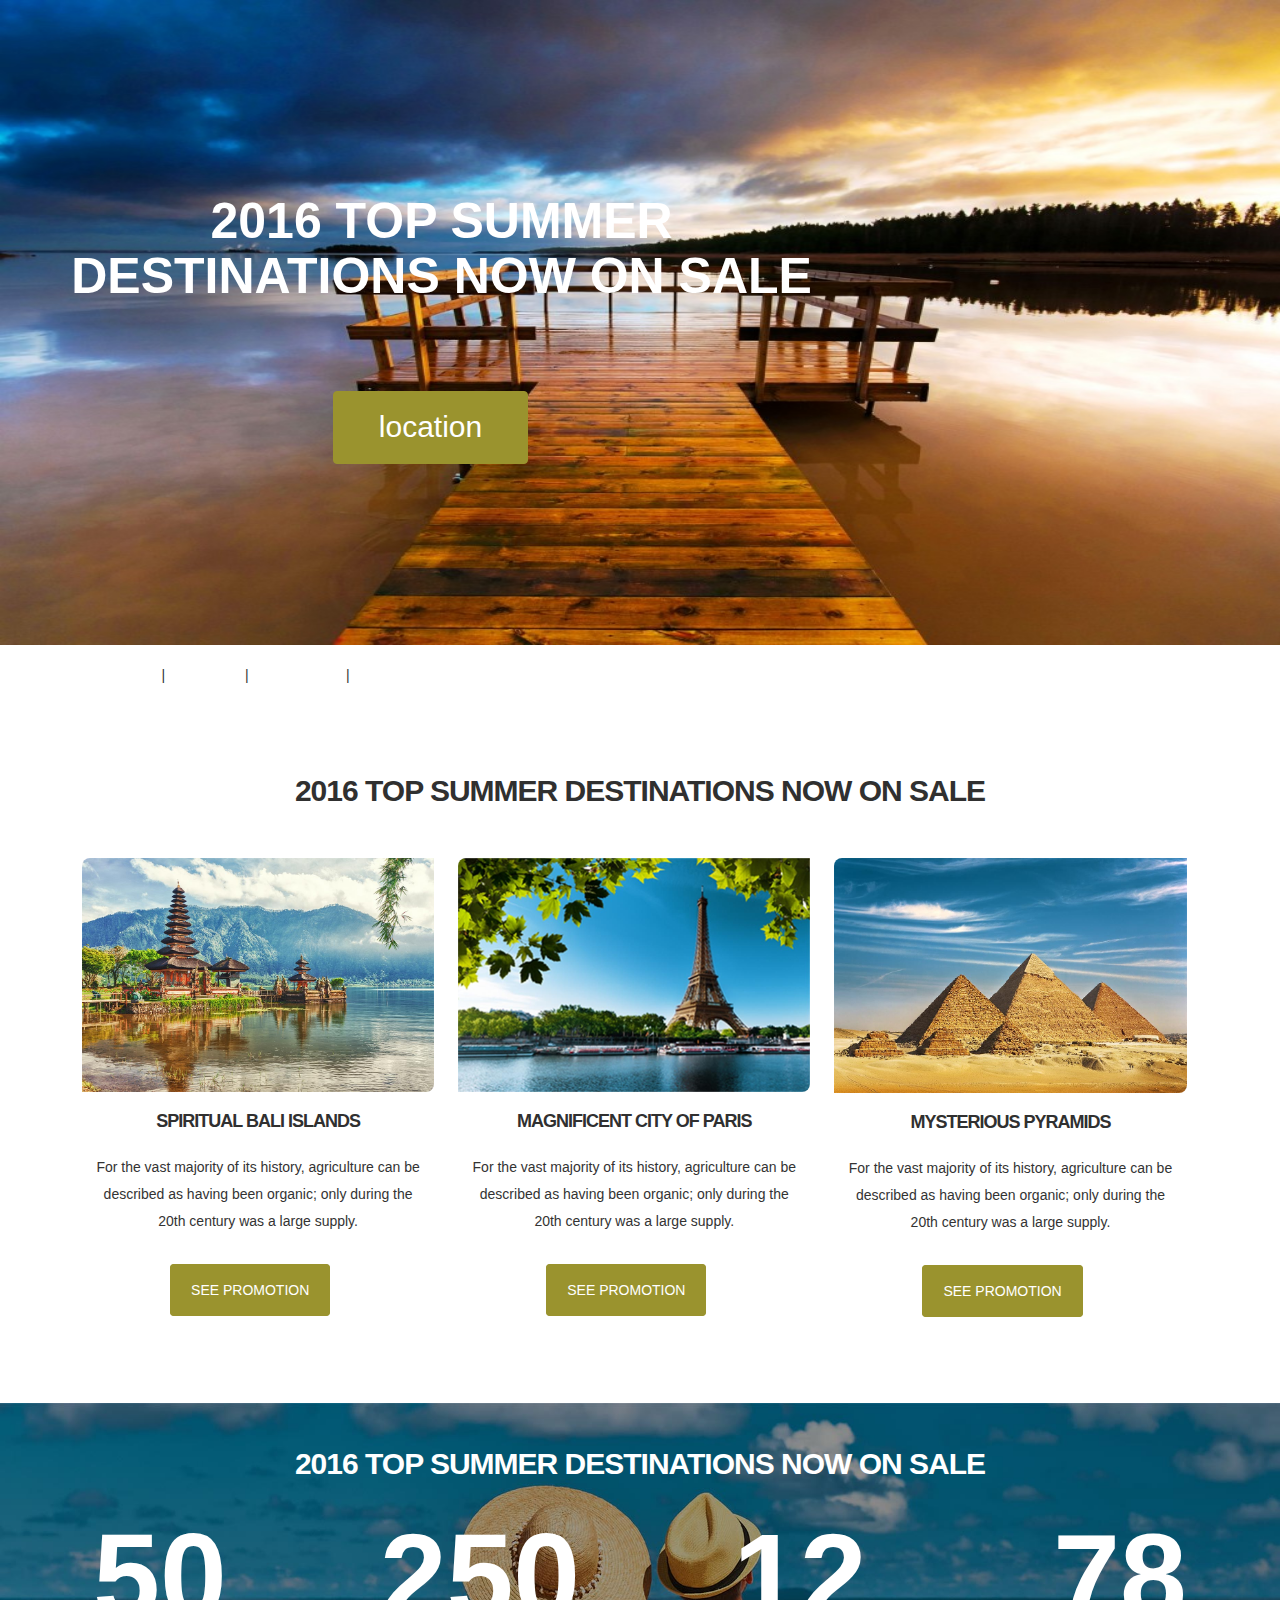
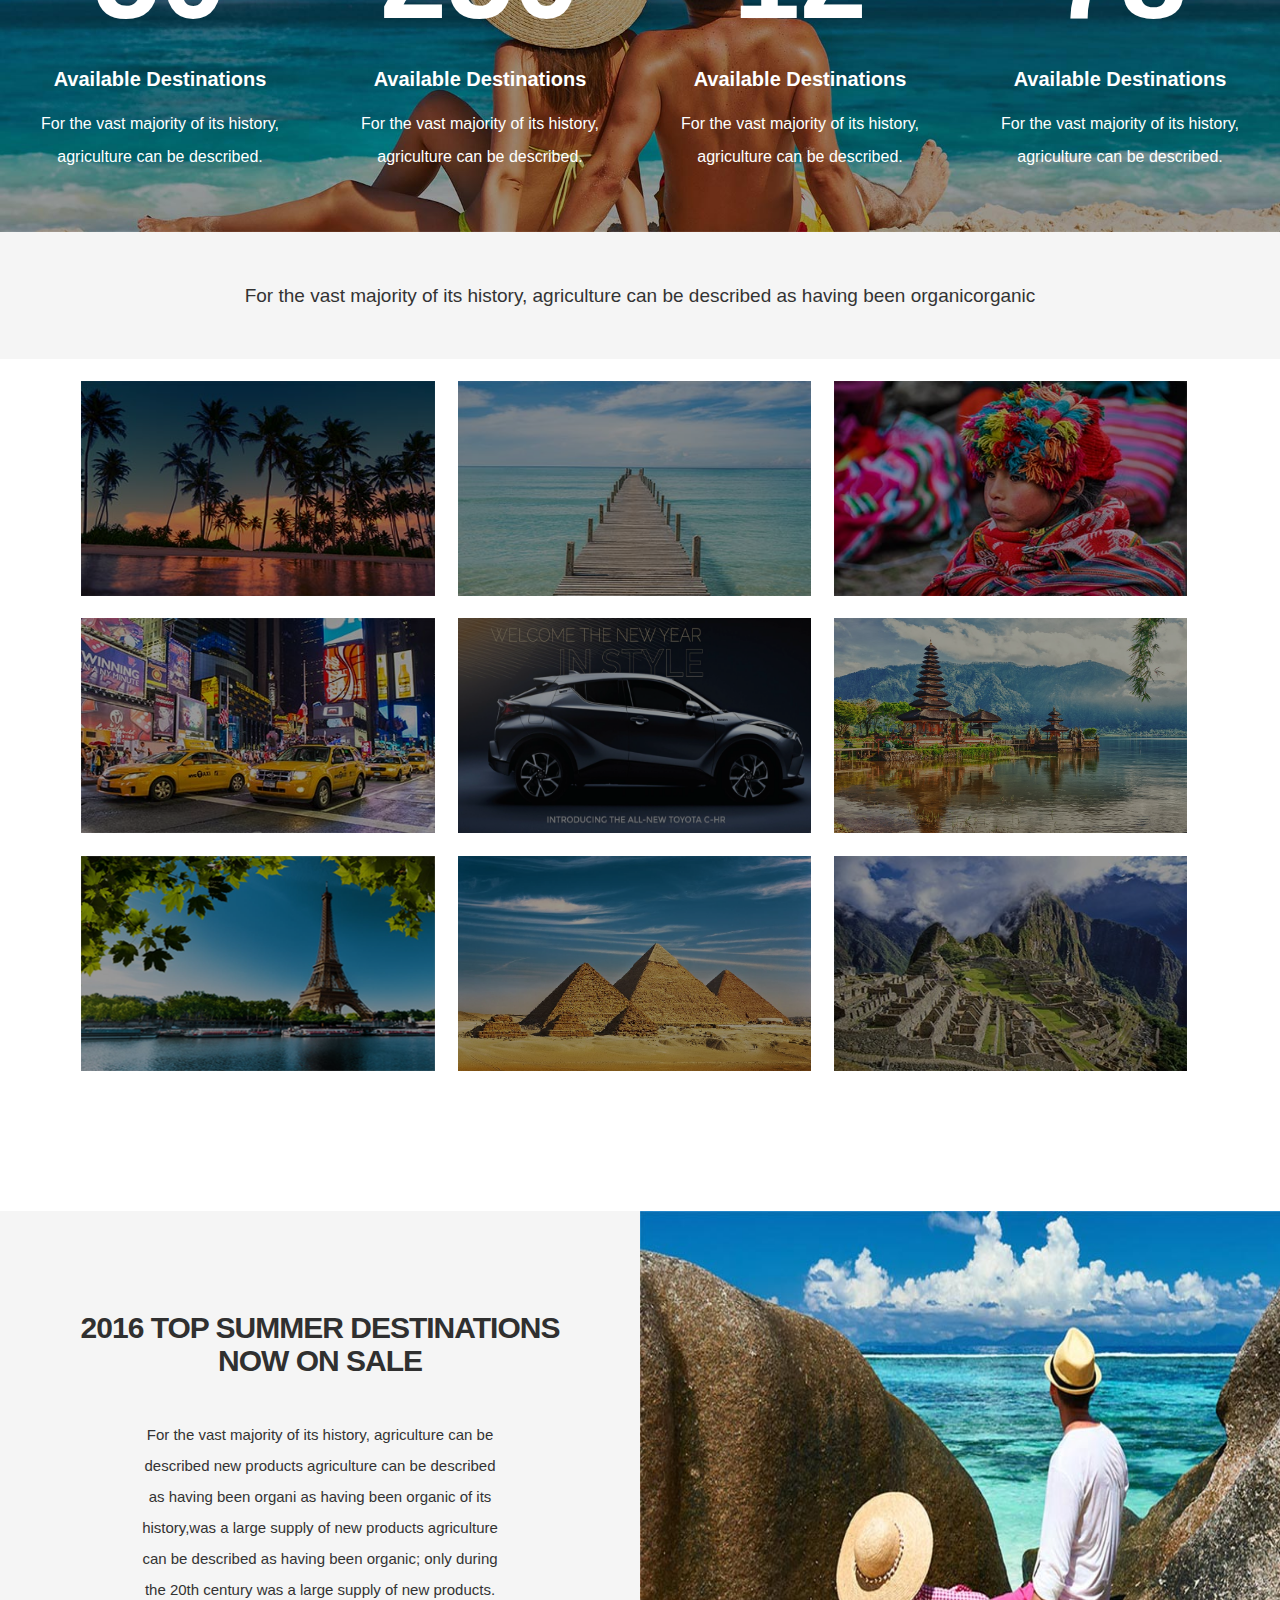
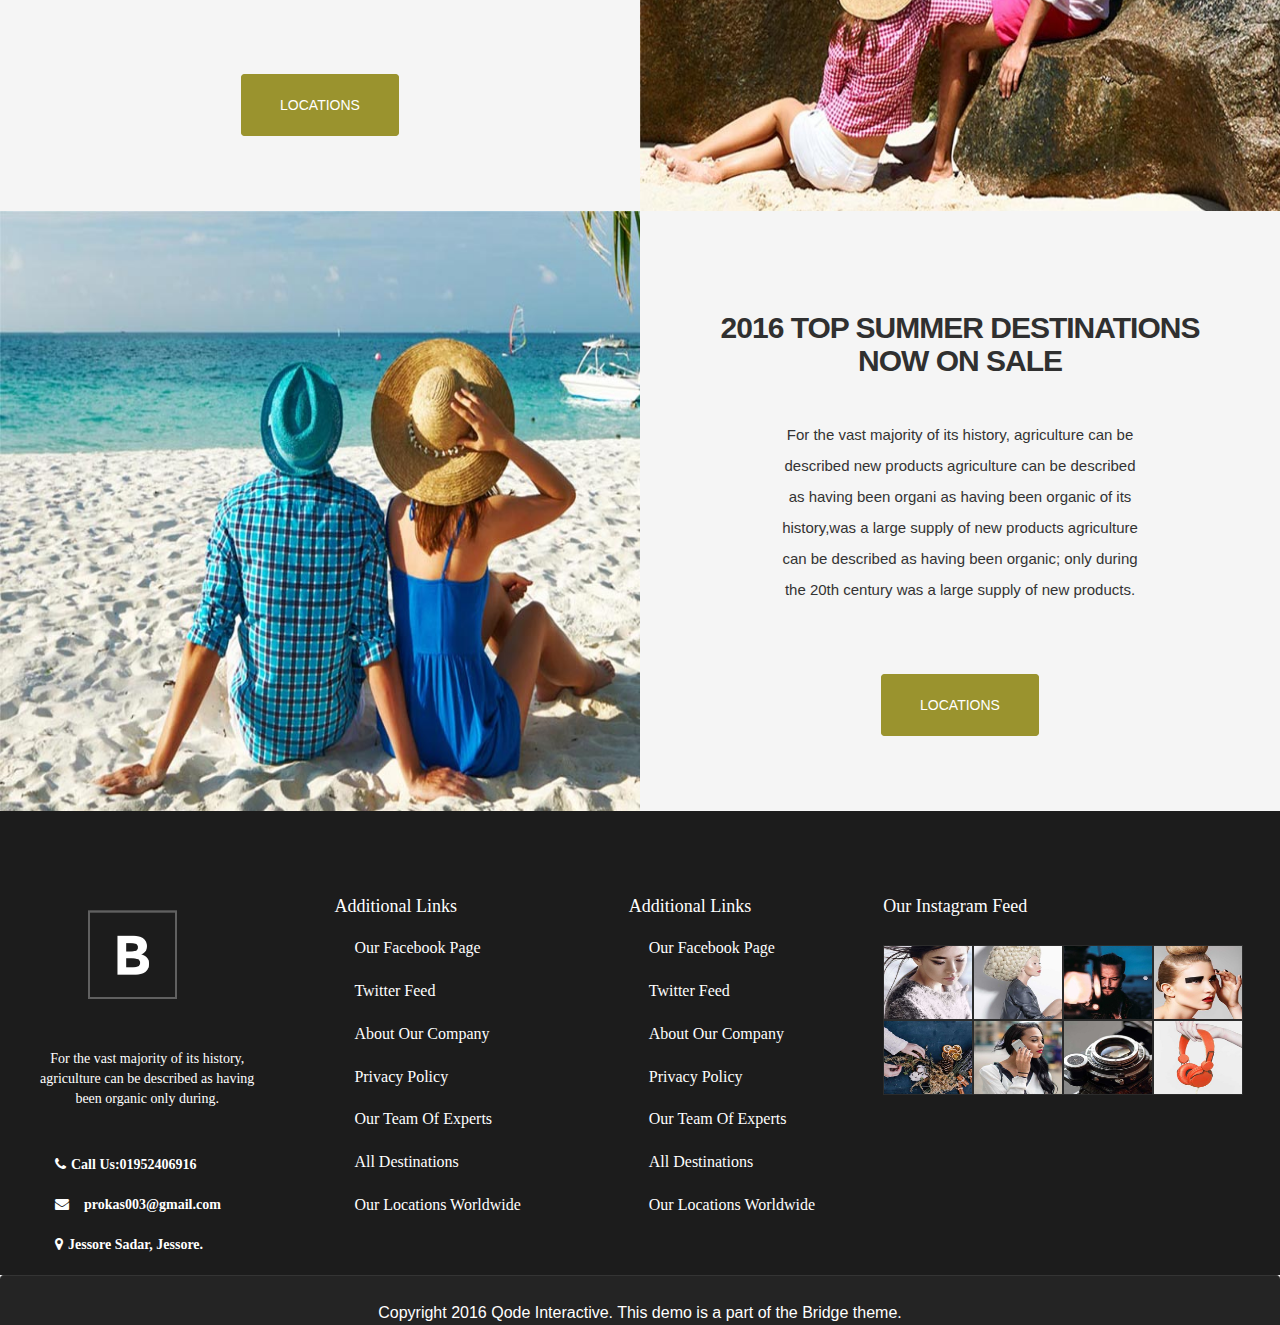
<file: Destnation/index.html>
<!DOCTYPE html>
<html lang="en-US">
    <head>
        <title> Ready Made Web sites </title>
        <meta charset="UTF-8">
        <meta name="description" content="" />
        <meta name="keywords" content="" />
        <meta name="author" content="" />
        <meta name="viewport" content="width=device-width, initial-scale=1.0" />
        <!-- ================ Favicon ================ -->
        <link rel="shortcut icon" type="image/x-icon" href="images/images.png" />
        <!-- ================ CSS Files ================ -->
        <link rel="stylesheet" type="text/css" href="css/bootstrap.min.css" media="all" />
        <link rel="stylesheet" type="text/css" href="css/font-awesome.min.css"/>
        <link rel="stylesheet" type="text/css" href="css/style.css" media="all" />
        <!-- ================ JS Files ================ -->
        <script type="text/javascript" src="js/jquery-3.2.0.min.js"></script>
        <script type="text/javascript" src="js/bootstrap.min.js"></script>
        
        <script type="text/javascript">
            $(document).ready(function(){
                $(window).scroll(function(){
                    var scroll=$(this).scrollTop();
                    if(scroll>1){
                        $(".head").addClass("fixed");
                    }else{
                        $(".head").removeClass("fixed");
                    }
                });
            });
        </script>
    </head>
    <body>
        <header class="header-area">
            <div class="slider">
                <img src="images/akwrdiznkliselmfixhh.jpg" alt="images">               
                <div class="slider-title">
                    <h2>2016 TOP SUMMER DESTINATIONS NOW ON SALE</h2>
                    <a href="../index.html">location</a>
                </div>
            </div>
            <div class="head">
                <div class="logo">
                    <img src="images/logo-rertina-ready.png" alt="images">
                </div>
                <nav class="main-menu">
                    <ul>
                        <li><a href="#">home</a></li>
                        <li>|</li>
                        <li><a href="#">about</a></li>
                        <li>|</li>
                        <li><a href="#">contact</a></li>
                        <li>|</li>
                        <li><a href="#">destinations</a></li>
                    </ul>
                </nav>
                <nav class="main-call">
                    <ul>
                        <li><i class="fa fa-phone"></i> <a href="#">Call Us:01952-406916</a></li>
                        <li>|</li>
                        <li> <a href="#"><i class="fa fa-facebook"></i></a></li>
                        <li> <a href="#"><i class="fa fa-twitter"></i></a></li>
                        <li> <a href="#"><i class="fa fa-whatsapp"></i></a></li>
                    </ul>
                </nav>
            </div>
            <div class="banar">

            </div>
        </header>
        <div class="body-area">
            <div class="destinations container">
                <div class="dest-title">
                    <h2>2016 TOP SUMMER DESTINATIONS NOW ON SALE</h2>
                </div>
                <div class="frist-dest">
                    <div class="image">
                        <img src="images/travel-2.jpg" alt="prokash">
                    </div>
                    <h3>Spiritual Bali Islands</h3>
                    <p>For the vast majority of its history, agriculture can be described as having been organic; only during the 20th century was a large supply.</p>
                    <a href="#">see promotion</a>
                </div>
                <div class="frist-dest">
                    <div class="image">
                        <img src="images/travel-3.jpg" alt="prokash">
                    </div>
                    <h3>Magnificent City Of Paris</h3>
                    <p>For the vast majority of its history, agriculture can be described as having been organic; only during the 20th century was a large supply.</p>
                    <a href="#">see promotion</a>
                </div>
                <div class="frist-dest">
                    <div class="image">
                        <img src="images/travel-4.jpg" alt="prokash">
                    </div>
                    <h3>Mysterious Pyramids</h3>
                    <p>For the vast majority of its history, agriculture can be described as having been organic; only during the 20th century was a large supply.</p>
                    <a href="#">see promotion</a>
                </div>
            </div>
            <div class="wass-area">
                <img src="images/travel-5.jpg" alt="prokash">
                <div class="">
                    <div class="wossion">
                        <div class="wass-title">
                            <h2>2016 TOP SUMMER DESTINATIONS NOW ON SALE</h2>
                        </div>
                        <div class="wass col-md-3 col-sm-6">
                            <h1>50</h1>
                            <h2>Available Destinations</h2>
                            <p>For the vast majority of its history, agriculture can be described.</p>
                        </div>
                        <div class="wass col-md-3 col-sm-6">
                            <h1>250</h1>
                            <h2>Available Destinations</h2>
                            <p>For the vast majority of its history, agriculture can be described.</p>
                        </div>
                        <div class="wass col-md-3 col-sm-6">
                            <h1>12</h1>
                            <h2>Available Destinations</h2>
                            <p>For the vast majority of its history, agriculture can be described.</p>
                        </div>
                        <div class="wass col-md-3 col-sm-6">
                            <h1>78</h1>
                            <h2>Available Destinations</h2>
                            <p>For the vast majority of its history, agriculture can be described.</p>
                        </div>
                    </div>
                    <div class="p">
                        <p>For the vast majority of its history, agriculture can be described as having been organicorganic</p>
                    </div>
                </div>
            </div>
            <div class="galary container">
                <div class="car">
                    <div class="opasity"></div>
                    <img src="images/travel-6.jpg" alt="prokash">
                    <div class="car-content">
                        <h2>Thailand & vietnam</h2>
                        sutheast asia
                    </div>
                </div>
                <div class="car">
                    <div class="opasity"></div>
                    <img src="images/travel-7.jpg" alt="prokash">
                    <div class="car-content">
                        <h2>bali & borneo</h2>
                        sutheast asia
                    </div>
                </div>

                <div class="car">
                    <div class="opasity"></div>
                    <img src="images/travel-8.jpg" alt="prokash">
                    <div class="car-content">
                        <h2>mountains of peru</h2>
                        south america
                    </div>
                </div>
                <div class="car">
                    <div class="opasity"></div>
                    <img src="images/travel-10.jpg" alt="prokash">
                    <div class="car-content">
                        <h2>bali & borneo</h2>
                        sutheast asia
                    </div>
                </div>

                <div class="car">
                    <div class="opasity"></div>
                    <img src="images/Capture.PNG" alt="prokash">
                    <div class="car-content">
                        <h2>bali & borneo</h2>
                        sutheast asia
                    </div>
                </div>
                <div class="car">
                    <div class="opasity"></div>
                    <img src="images/travel-2.jpg" alt="prokash">
                    <div class="car-content">
                        <h2>bali & borneo</h2>
                        sutheast asia
                    </div>
                </div>

                <div class="car">
                    <div class="opasity"></div>
                    <img src="images/travel-3.jpg" alt="prokash">
                    <div class="car-content">
                        <h2>bali & borneo</h2>
                        sutheast asia
                    </div>
                </div>
                <div class="car">
                    <div class="opasity"></div>
                    <img src="images/travel-4.jpg" alt="prokash">
                    <div class="car-content">
                        <h2>Thailand & vietnam</h2>
                        sutheast asia
                    </div>
                </div>

                <div class="car">
                    <div class="opasity"></div>
                    <img src="images/travel-11.jpg" alt="prokash">
                    <div class="car-content">
                        <h2>Thailand & vietnam</h2>
                        sutheast asia
                    </div>
                </div>
            </div>
            <div class="locations">
                <div class="locations-title">
                    <h2>2016 TOP SUMMER DESTINATIONS NOW ON SALE</h2>
                    <p>For the vast majority of its history, agriculture can be described new products agriculture can be described as having been organi as having been organic of its history,was a large supply of new products agriculture can be described as having been organic; only during the 20th century was a large supply of new products.</p>
                    <a href="#">locations</a>
                </div>
                <div class="locations-title">
                    <div class="locations-img">
                        <img src="images/travel-23.jpg" alt="prokash">
                    </div>
                </div>
            </div>
            <div class="locations">
                <div class="locations-title">
                    <div class="locations-img">
                        <img src="images/travel-22.jpg" alt="prokash">
                    </div>
                </div>
                <div class="locations-title">
                    <h2>2016 TOP SUMMER DESTINATIONS NOW ON SALE</h2>
                    <p>For the vast majority of its history, agriculture can be described new products agriculture can be described as having been organi as having been organic of its history,was a large supply of new products agriculture can be described as having been organic; only during the 20th century was a large supply of new products.</p>
                    <a href="#">locations</a>
                </div>
            </div>

            <div class="footer-area">
                <div class="footer1">
                    <img src="images/logo-rertina-ready.png" alt="prokash">
                    <p>For the vast majority of its history, agriculture can be described as having been organic only during.</p>
                    <ul>
                        <li><i class="fa fa-phone"></i>Call Us:01952406916</li>
                        <li><i class="fa fa-envelope "></i><a href="#">prokas003@gmail.com</a></li>
                        <li><i class="fa fa-map-marker"></i>Jessore Sadar, Jessore.</li>
                    </ul>
                </div>
                <div class="footer">
                    <ul>
                        <h4>Additional Links</h4>
                        <li><a href="#">Our Facebook Page </a></li>
                        <li><a href="#">  Twitter Feed</a></li>
                        <li><a href="#">About Our Company </a></li>
                        <li><a href="#">Privacy Policy </a></li>
                        <li><a href="#">Our Team Of Experts </a></li>
                        <li><a href="#">All Destinations </a></li>
                        <li><a href="#">  Our Locations Worldwide</a></li>
                    </ul>
                </div>
                <div class="footer">
                    <ul>
                        <h4> Additional Links</h4>
                        <li><a href="#">Our Facebook Page </a></li>
                        <li><a href="#">Twitter Feed </a></li>
                        <li><a href="#">About Our Company </a></li>
                        <li><a href="#">Privacy Policy </a></li>
                        <li><a href="#">Our Team Of Experts </a></li>
                        <li><a href="#">All Destinations </a></li>
                        <li><a href="#"> Our Locations Worldwide </a></li>
                    </ul>
                </div>
                <div class="footer-right">
                    <h4>Our Instagram Feed</h4>
                    <div class="footer-img">
                        <li><a href="#"><img src="images/prokash_01952406916 (1).jpg" alt="prokash"></a></li>
                    </div>
                    <div class="footer-img">
                        <li><a href="#"><img src="images/prokash_01952406916 (2).jpg" alt="prokash"></a></li>
                    </div>
                    <div class="footer-img">
                        <li><a href="#"><img src="images/prokash_01952406916 (3).jpg" alt="prokash"></a></li>
                    </div>
                    <div class="footer-img">
                        <li><a href="#"><img src="images/prokash_01952406916 (4).jpg" alt="prokash"></a></li>
                    </div>
                    <div class="footer-img">
                        <li><a href="#"><img src="images/prokash_01952406916 (5).jpg" alt="prokash"></a></li>
                    </div>
                    <div class="footer-img">
                        <li><a href="#"><img src="images/prokash_01952406916 (6).jpg" alt="prokash"></a></li>
                    </div>
                    <div class="footer-img">
                        <li><a href="#"><img src="images/prokash_01952406916 (7).jpg" alt="prokash"></a></li>
                    </div>
                    <div class="footer-img">
                        <li><a href="#"><img src="images/prokash_01952406916 (8).jpg" alt="prokash"></a></li>
                    </div>
                </div>
            </div>
            <div class="footer-bottom">
                Copyright 2016 Qode Interactive. This demo is a part of the Bridge theme.
                <h3>Prokash Biswas</h3>
            </div>
        </div>
    </body>
</html>
</file>
<file: Destnation/css/style.css>
body{
    margin: 0;
    padding: 0;
}
.fixed{
    position:fixed;
    background:rgba(0,0,0,.8);
    color:#ffffff;
    padding:10px;
    left:0;
    top:0;
    width:100%; 
    margin:0;
    z-index: 999;
}
.header-area{
    position: relative;
}
.slider{}
.slider-title {
    position: absolute;
    top: 24%;
    text-align: center;
    width: 100%;
    color: #ffffff;
    margin: 0 auto;
}
.slider-title h2 {
    font-size: 30px;
    padding: 0% 34% 6% 3%;
    font-size: 50px;
    font-weight: bold;
}
.slider-title a {
    padding: 14px 45px;
    background: #9A932E;
    font-size: 30px;
    text-transform: capitalize;
    border-radius: 4px;
    border: 1px solid #9A932E;
    /* top: 0; */
    color: #ffffff;
    left: 26%;
    position: absolute;
    text-decoration: none;
    transition:  1s;
}
.slider-title a:hover{
    background: #303030;
    transition: 1s;
    border: #303030;
}

.slider img{
    width: 100%;
    height: 645px;
}
.head{
    top: 0px;
    width: 100%;
    height: 80px;
}
.logo{
    width: 7%;
    float: left;
}
.logo img {
    margin-left: 30px;
    width: 40%;
}
.main-menu{}
.main-menu ul{
    padding-top: 20px;
}
.main-menu ul li{
    float: left;
    list-style: none;
}
.main-menu ul li a{
    font-weight: bold;
    text-transform: uppercase;
    text-decoration: none;
    text-align: center;
    padding: 15px;
    color: #ffffff;
    transition: 1s;
}
.main-menu ul li:hover a{
    color: #6D6601;
    transition: 1s;
}
.main-call{}
.main-call ul{
    float: right;
}
.main-call ul li {
    list-style: none;
    float: left;
    color: #ffffff;
    padding: 10px;
    font-weight: bold;
    font-size: 17px;
    padding-top: 0;
}
.main-call ul li a{
    color: #ffffff;
}

.body{}


.destinations{}
.dest-title{}
.dest-title h2 {
    text-align: center;
    color: #303030;
    font-weight: bold;
    padding: 29px;
    font-family: 'Montserrat', sans-serif;
    letter-spacing: -1px;
}
.frist-dest {
    width: 33%;
    float: left;
    padding: 12px;
}
.image{
    overflow: hidden;
}
.image img {
    width: 100%;
    border-radius: 8px 0 8px 0;
    transition: 2s;
}
.image:hover img{
    border-radius: 0px 8px 0px 8px;
    transition: 2s;
    transform: scale(1.1);
}
.frist-dest h3{
    text-align: center;
    color: #303030;
    font-weight: bold;
    font-family: 'Montserrat', sans-serif;
    letter-spacing: -1px;
    text-transform: uppercase;
    font-size: 18px;
}
.frist-dest p {
    text-align: center;
    line-height: 27px;
    padding: 12px;
    padding-bottom: 35px;
}
.frist-dest a {
    text-align: center;
    text-transform: uppercase;
    padding: 17px 20px;
    background: #9A932E;
    margin: 0 25%;
    border-radius: 4px;
    color: #ffffff;
    text-decoration: none;
    border-radius: 4px;
    border: 1px solid #9A932E;
    transition: .5s;
}
.frist-dest a:hover{
    background: #303030;
    transition: .5s;
    border: 0;
}
.wass-area{
    position: relative;
    padding-top: 90px;
    overflow: hidden;
}
.wass-area img{
    width: 100%;
    transition: 2s;
}
.wass-area:hover img{
    transition: 2s;
    transform: scale(1.1);
}
.wass-title{}
.wass-title h2{
    text-align: center;
    color: #ffffff;
    font-weight: bold;
    padding-top: 80px;
    font-family: 'Montserrat', sans-serif;
    letter-spacing: -1px;

}
.wass{
    text-align: center;
}
.wossion{
    position: absolute;
    top: 0px;
    color: #ffffff;
    margin-top: 34px;
    width: 100%;
}
.wass h1 {
    font-size: 120px;
    font-weight: bold;
}
.wass h2 {
    font-family: 'Montserrat', sans-serif;
    font-size: 20px;
    font-weight: bold;
    line-height: 35px;
}
.wass p {
    font-size: 16px;
    line-height: 33px;
}
.p p {
    text-align: center;
    padding: 50px;
    font-size: 19px;
    background: #F5F5F5;
}
.car {
    width: 31%;
    overflow: hidden;
    float: left;
    height: 215px;
    position: relative;
    margin: 1%;
}
.car img {
    width: 100%;
    height: 215px;
    transition: .4s;
}
.car-content {
    color: #ffffff;
    width: 100%;
    margin: 0 auto;
    text-transform: capitalize;
    top: 24%;
    position: absolute;
    text-align: center;
    transition: .1s;
    visibility: hidden;
}
.opasity{
    background: rgba(0,0,0,.4);
    height: 215px;
    width: 100%;
    position: absolute;
}

.car:hover img{
    transition: .4s;
    transform: scale(1.1);
}

.car:hover .car-content{
    transition: .1s;
    visibility: visible;
}


.locations{
    padding-top: 10%;
}
.locations-img{
    overflow: hidden;
    height: 600px;
}
.locations-img img {
    height: 613px;
    width: 120%;
}
.locations-title {
    background: #F5F5F5;
    text-align: center;
    width: 50%;
    float: left;
    height: 600px;
}
.locations-title h2 {
    text-align: center;
    color: #303030;
    font-weight: bold;
    padding-top: 100px;
    font-family: 'Montserrat', sans-serif;
    letter-spacing: -1px;
    width: 80%;
    margin: 0 auto;
}
.locations-title p {
    padding: 42px;
    width: 70%;
    margin: 0 auto;
    line-height: 31px;
    font-size: 15px;
    padding-bottom: 90px;
}
.locations-title a {
    text-align: center;
    text-transform: uppercase;
    padding: 22px 38px;
    background: #9A932E;
    margin-top: 10px;
    border-radius: 4px;
    color: #ffffff;
    text-decoration: none;
    border-radius: 4px;
    border: 1px solid #9A932E;
    transition: .5s;
}
.locations-title a:hover{
    background: #303030;
    transition: .5s;
    border: 0;
}
.footer-area {
    padding-top: 6%;
    background: #1C1C1C;
    width: 100%;
    overflow: hidden;
    color: #ffffff;
    font-family: "Open Sans";
}
.footer-area li{
    list-style: none;
    padding: 10px;
}
.footer-area a{
    color: #ffffff;
    padding: 10px;
    text-align: center;
}
.footer1{
    width: 23%;
    float: left;
}
.footer1 img {
    width: 30%;
    margin-left: 30%;
}
.footer1 p {
    text-align: center;
    line-height: 20px;
    padding: 26px;
}
.footer1 ul li {
    font-weight: bold;
    letter-spacing: 0px;
}.footer1 ul li i{
    padding: 0 5px;
}

.footer{
    width: 23%;
    float: left;
}
.footer ul{}
.footer ul li{
    transition: .2s;
    font-size: 16px;
}
.footer ul li:hover a{
    color: #6D6601;
    transition: .2s;
}
.footer ul li a{}

.footer-right{}
.footer-img{
    float: left;
    width: 90px;
    height: 75px;
    border: 1px solid #2B2B2B;
    overflow: hidden;

}
.footer-right h4{
    margin-bottom: 28px;
}
.footer-img li{
    padding: 0;
}
.footer-img img{
    width: 90px;
    height: 75px;
    transition: .2s;
}
.footer-img img:hover{
    transform: scale(1.2);
    transition: .2s;
}
.footer-img li a{
    padding: 0;
}
.footer-bottom {
    height: 50px;
    background: #242424;
    border-top: 1px solid #343434;
    border-radius: 4px 4px 0 0;
    text-align: center;
    color: #ffffff;
    padding-top: 26px;
    font-family: -apple-system,BlinkMacSystemFont,Segoe UI,Roboto,Oxygen-Sans,Ubuntu,Cantarell,Helvetica Neue,sans-serif;
    font-size: 16px;
    letter-spacing: 0px;
    position: relative;
}
.footer-bottom h3 {
    color: #242424;
    float: right;
    position: absolute;
    bottom: 0;
    right: 2px;
    transition: 1s;
}
.footer-bottom h3:hover{
    font-size: 25px;
    color: #3366aa;
    transition: 1s;
}
/*------------===============------------------===============----------959----------=============-------------=======================*/
@media (max-width: 959px){
    .frist-dest {
        width: 100%;
    }
    .frist-dest a {
        margin: 5% 38%;
    }

    .image {
        margin-top: 10px;
    }
    .wass-area {
        height: 540px;
        margin: 8% 0;
    }
    .wass-area img{
        transform: scale(2);
    }
    .wass-area:hover img{
        transform: scale(1.8);
    }

    .wass-title h2 {
        padding-top: 30px;
    }
    .wass h1 {
        font-size: 65px;
    }
    .wass p {
        font-size: 15px;
        line-height: 18px;
        padding: 0 25px;
    }
    .car {
        width: 32%;
        height: 150px;
        margin: .5%;
    }
    .opasity {
        height: 150px;
    }
    .car img {
        height: 150px;
    }

    .car-content h2{
        font-size: 18px;
    }
    .locations-title p {
        padding: 11px;
        line-height: 24px;
        font-size: 14px;
        padding-bottom: 74px;
    }
    .footer ul li {
        font-size: 14px;
        padding: 7px 6px;
    }
    .footer1 ul li {
        font-size: 12px;
        padding: 5px;
    }
    .footer1 p {
        text-align: center;
        line-height: 20px;
        padding: 11px 12px;
    }
    .footer-img {
        width: 70px;
        height: 65px;
    }
    .footer-img img {
        width: 70px;
        height: 65px;
    }







}
</file>
